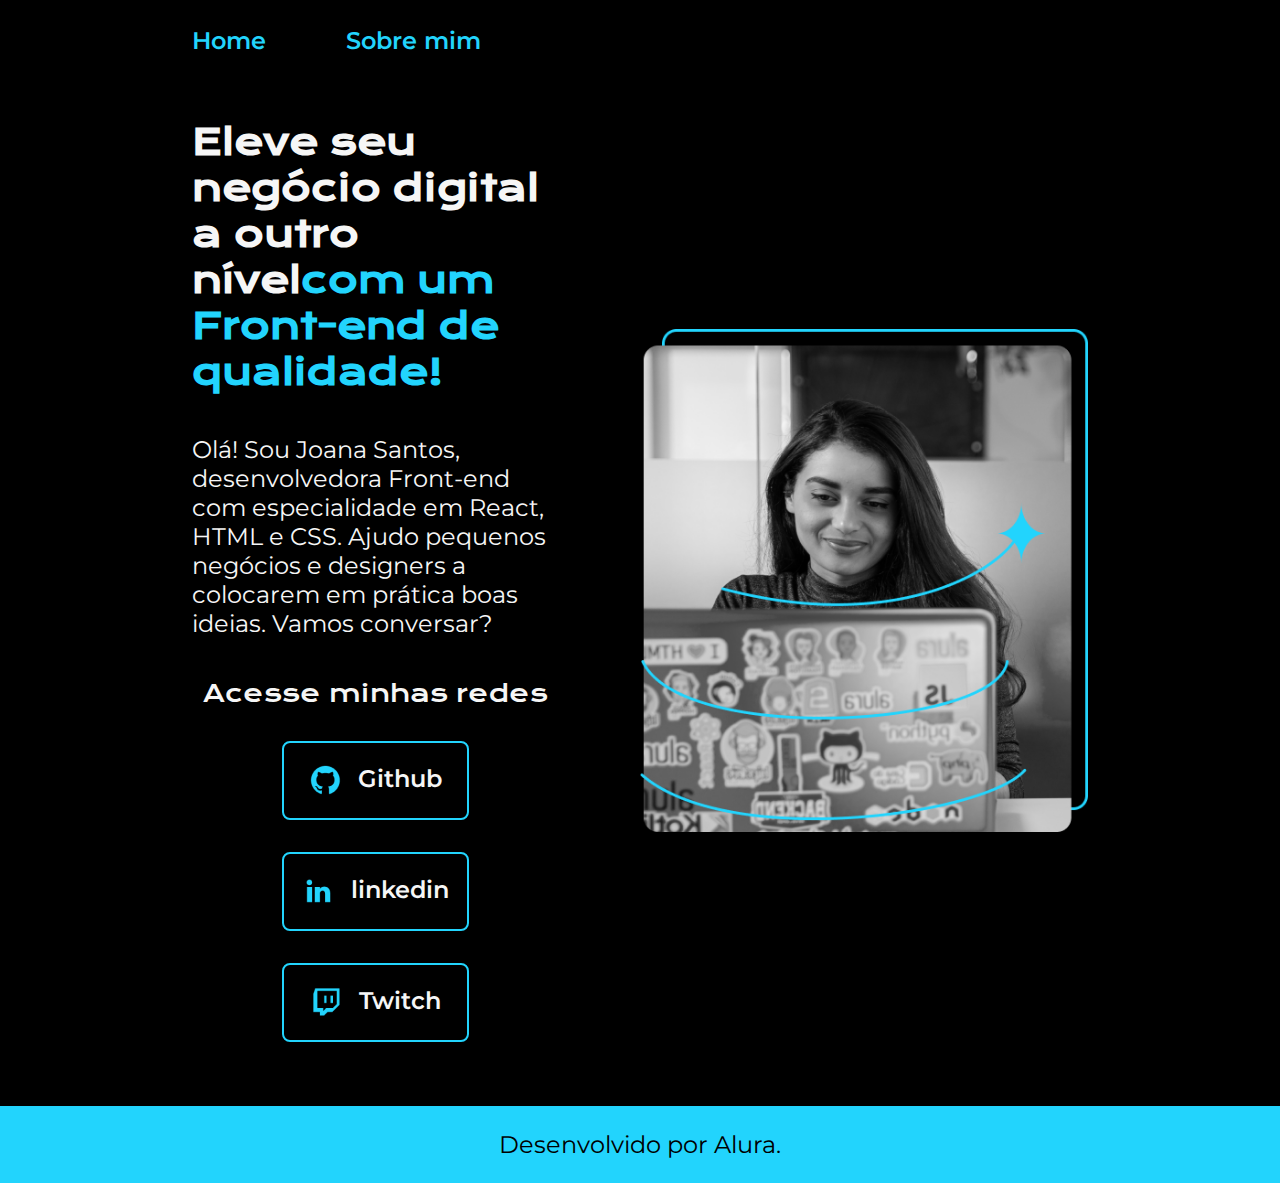
<file: index.html>
<!DOCTYPE html>
<html lang="pt-br">

<head>
    <meta charset="UTF-8">
    <meta http-equiv="X-UA-Compatible" content="IE=edge">
    <meta name="viewport" content="width=device-width, initial-scale=1.0">
    <title>Portifolio</title>
    <link rel="stylesheet" href="./styles/style.css">
</head>

<body>
    <header class="cabecalho">
        <nav class="cabecalho__menu">
            <a class="cabecalho__menu__link" href="index.html">Home</a>
            <a class="cabecalho__menu__link" href="about.html">Sobre mim</a>
        </nav>
    </header>
    <main class="apresentacao">
        <section class="apresentacao__conteudo">
            <h1 class="apresentacao__conteudo__titulo">Eleve seu negócio digital a outro nível<strong 
            class="titulo-destaque">com um Front-end de qualidade!
            </strong></h1>
            <p class="apresentacao__conteudo__texto">Olá! Sou Joana Santos, desenvolvedora
            Front-end com especialidade em React, HTML e
            CSS. Ajudo pequenos negócios e designers a
            colocarem em prática boas ideias. Vamos
            conversar?</p>
            <div class="apresentacao__links">
                <h2 class="apresentacao__links__subtitulo">Acesse minhas redes</h2>
                <a class="apresentacao__links__navegacao" href="https://github.com/rafaballerini">
                    <img src="./assets/github.png">
                    Github
                </a>
                <a class="apresentacao__links__navegacao" href="https://linkedin.com/in/rafaellaballerini">
                    <img src="./assets/linkedin.png">
                    linkedin
                </a>
                <a class="apresentacao__links__navegacao" href="https://twitch.tv/guilimadev">
                    <img src="./assets/twitch.png">
                    Twitch
                </a>
            </div>
        </section>
        <img class="apresentacao__imagem" src="./assets/imagem.png" alt="Foto da Joana Santos programando">
    </main>
    <footer class="rodape">
        <p>Desenvolvido por Alura.</p>
    </footer>
</body>

</html>
</file>
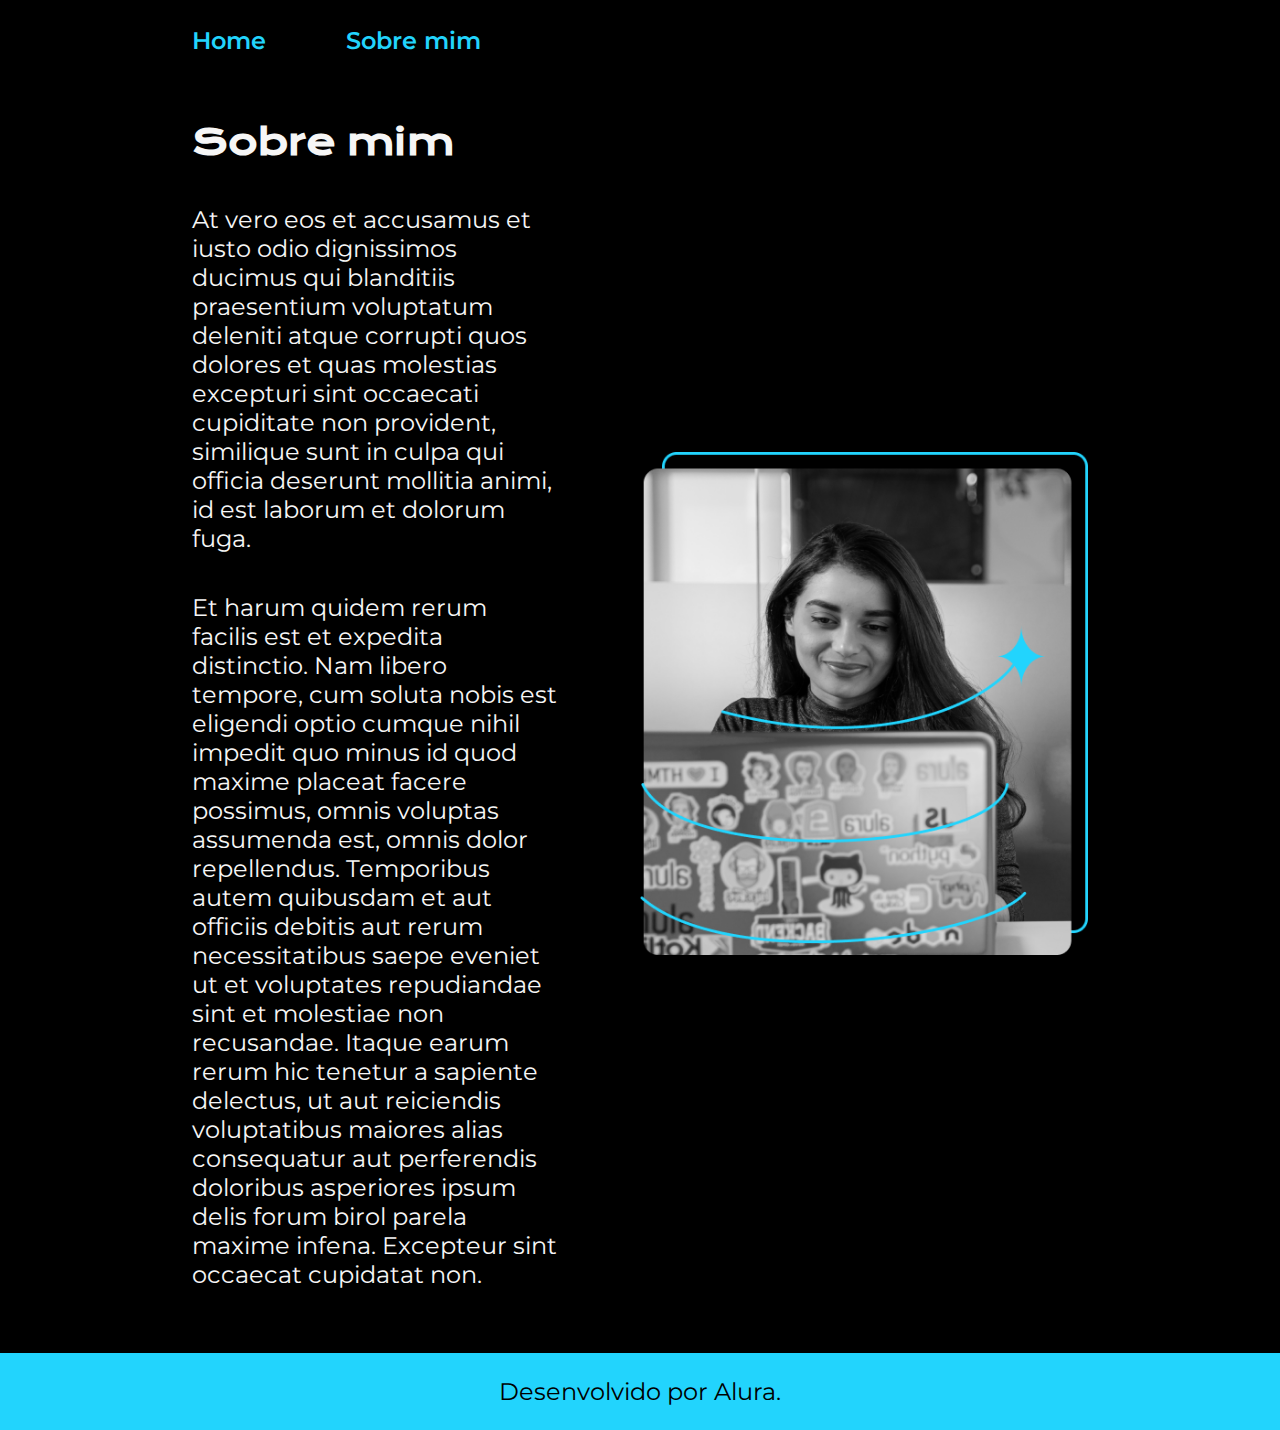
<file: about.html>
<!DOCTYPE html>
<html lang="pt-br">

<head>
    <meta charset="UTF-8">
    <meta http-equiv="X-UA-Compatible" content="IE=edge">
    <meta name="viewport" content="width=device-width, initial-scale=1.0">
    <title>Sobre mim</title>
    <link rel="stylesheet" href="./styles/style.css">
</head>

<body>
    <header class="cabecalho">
        <nav class="cabecalho__menu">
            <a class="cabecalho__menu__link" href="index.html">Home</a>
            <a class="cabecalho__menu__link" href="about.html">Sobre mim</a>
        </nav>
    </header>

    <main class="apresentacao">
        <section class="apresentacao__conteudo">
            <h1 class="apresentacao__conteudo__titulo">Sobre mim</h1>
            <p class="apresentacao__conteudo__texto">At vero eos et accusamus et iusto odio dignissimos ducimus qui blanditiis praesentium voluptatum deleniti
                atque corrupti quos dolores et quas molestias excepturi sint occaecati cupiditate non provident,
                similique sunt in culpa qui officia deserunt mollitia animi, id est laborum et dolorum fuga.
            </p>
            <p class="apresentacao__conteudo__texto">
                Et harum quidem rerum facilis est et expedita distinctio. Nam libero tempore, cum soluta nobis est
                eligendi optio cumque nihil impedit quo minus id quod maxime placeat facere possimus, omnis voluptas
                assumenda est, omnis dolor repellendus. Temporibus autem quibusdam et aut officiis debitis aut rerum
                necessitatibus saepe eveniet ut et voluptates repudiandae sint et molestiae non recusandae. Itaque earum
                rerum hic tenetur a sapiente delectus, ut aut reiciendis voluptatibus maiores alias consequatur aut
                perferendis doloribus asperiores ipsum delis forum birol parela maxime infena. Excepteur sint occaecat
                cupidatat non.</p>
        </section>
        <img class="apresentacao__imagem" src="./assets/imagem.png" alt="Foto da Joana Santos programando">
    </main>

    <footer class="rodape">
        <p>Desenvolvido por Alura.</p>
    </footer>
</body>

</html>
</file>
<file: styles/style.css>
@import url('https://fonts.googleapis.com/css2?family=Krona+One&family=Montserrat:wght@400;600&display=swap');

:root {
    --cor-primaria: #000000;
    --cor-secundaria: #F6F6F6;
    --cor-terciaria: #22D4FD;
    --cor-hover: #272727;

    --fonte-primaria: 'Krona One', sans-serif;
    --fonte-secundaria: 'Montserrat', sans-serif;
}
*{
    margin: 0;
    padding: 0;
}

body{
    box-sizing: border-box;
    background-color: var(--cor-primaria);
    color: var(--cor-secundaria);
}
.cabecalho{
    padding: 2% 0% 0% 15%;
}
.cabecalho__menu{
    display: flex;
    gap: 80px;
}
.cabecalho__menu__link{
    font-family: var(--fonte-secundaria);
    font-size: 1.5rem;
    font-weight: 600;
    color: var(--cor-terciaria);
    text-decoration: none;
}
.apresentacao{
    padding: 5% 15%;
    display: flex;
    align-items: center;
    justify-content: space-between;
    gap: 82px;
}
.apresentacao__conteudo{
    width: 50%;
    display: flex;
    flex-direction: column;
    gap: 40px;
}

.apresentacao__conteudo__titulo{
    font-size: 2.25rem;
    font-family: var(--fonte-primaria);
}
.titulo-destaque{
    color: var(--cor-terciaria);
}
.apresentacao__conteudo__texto{
    font-size: 1.5rem;
    font-family: var(--fonte-secundaria);
}

.apresentacao__links{
    display: flex;
    flex-direction: column;
    justify-content: space-between;
    align-items: center;
    gap: 32px;
}
.apresentacao__links__subtitulo{
    font-family: var(--fonte-primaria);
    font-weight: 400;
    font-size: 1.5rem;
}
.apresentacao__links__navegacao{
    display: flex;
    justify-content: center;
    gap: 16px;
    border: 2px solid var(--cor-terciaria);
    width: 50%;
    text-align: center;
    border-radius: 8px;
    font-size: 1.5rem;
    font-weight: 600;
    padding: 21.5px 0;
    text-decoration: none;
    color: var(--cor-secundaria);
    font-family: var(--fonte-secundaria);
}
.apresentacao__links__link:hover{
    background-color: var(--cor-hover);
}
.apresentacao__imagem{
    width: 50%;
}
.rodape{
    color: var(--cor-primaria);
    background-color: var(--cor-terciaria);
    padding: 24px;
    text-align: center;
    font-family: var(--fonte-secundaria);
    font-size: 1.5rem;
    font-weight: 400;
}

@media (max-width: 1200px) {
    .cabecalho{
         padding: 10%;  
    }
    .cabecalho__menu{
        justify-content: center;
    }
    .apresentacao{
        flex-direction: column-reverse;
        padding: 5%;
    }
    .apresentacao__conteudo{
        width: auto;
    }
}
</file>
